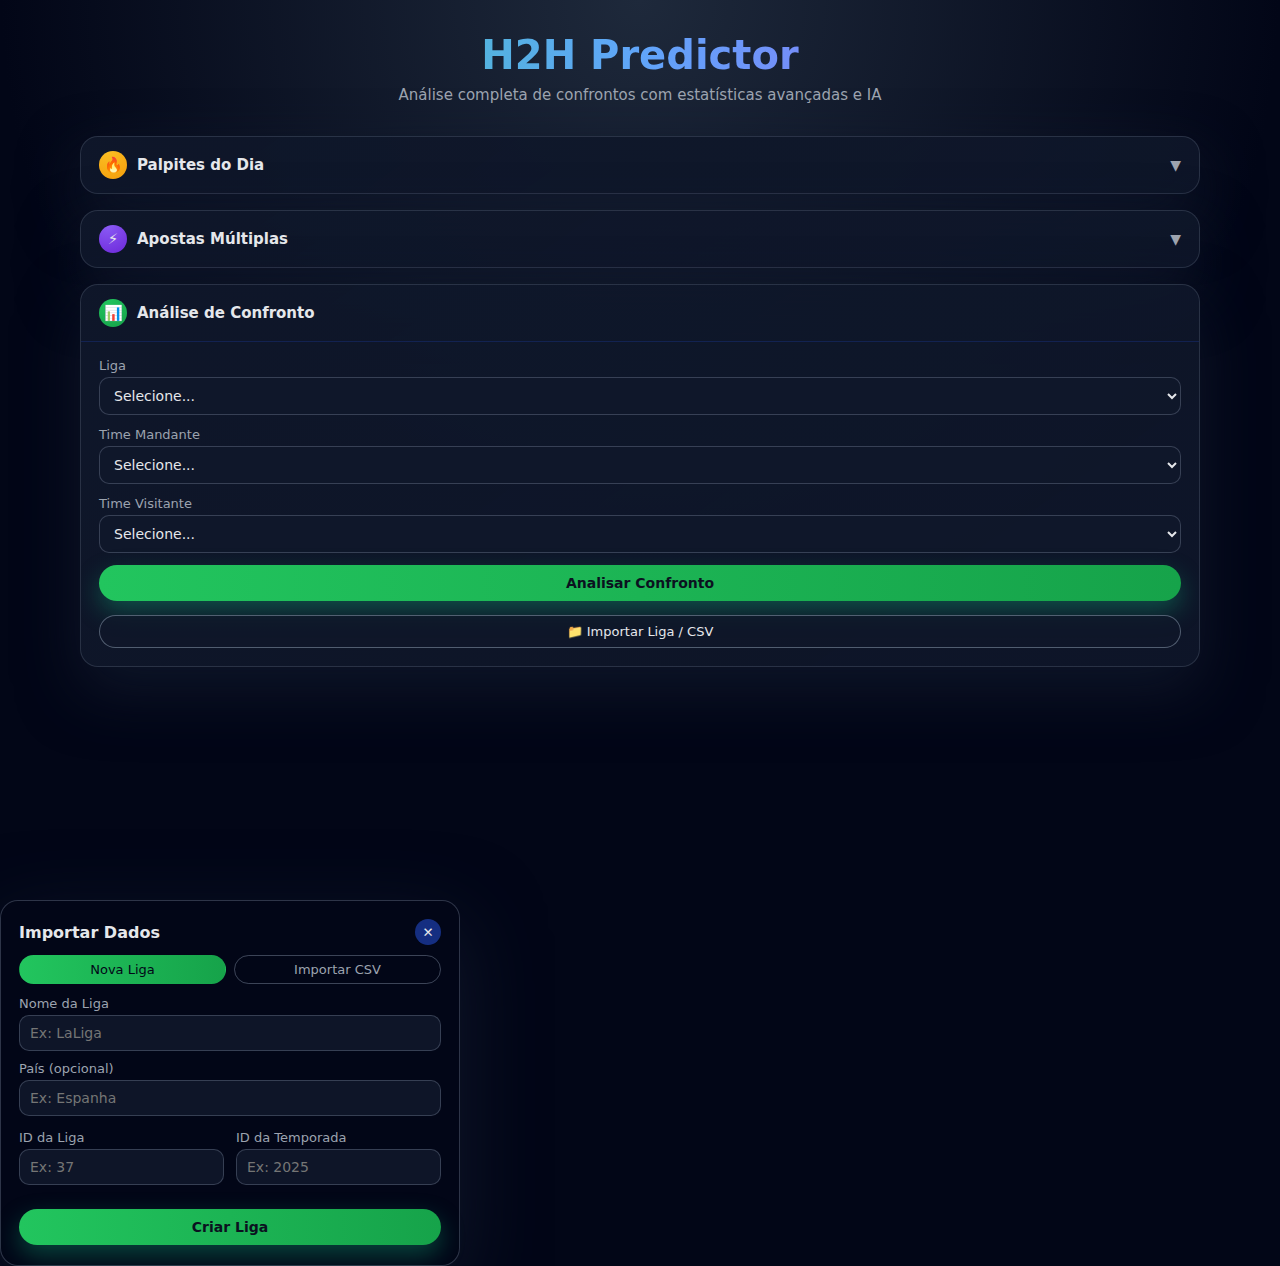
<file: templates/index.html>
<!DOCTYPE html>
<html lang="pt-BR">
<head>
    <meta charset="UTF-8" />
    <meta name="viewport" content="width=device-width, initial-scale=1.0" />
    <title>H2H Predictor</title>

    <link rel="stylesheet" href="/static/css/style.css" />
</head>

<body>
    <div class="page-bg">
        <div class="page-container">

            <!-- HEADER -->
            <header class="header">
                <h1>H2H Predictor</h1>
                <p>Análise completa de confrontos com estatísticas avançadas e IA</p>
            </header>

            <!-- PALPITES -->
            <section class="card collapsible">
                <button class="card-header" onclick="toggleSection('palpites')">
                    <div class="card-header-left">
                        <span class="icon-pill icon-gold">🔥</span>
                        <span class="card-title">Palpites do Dia</span>
                    </div>
                    <span class="arrow">▼</span>
                </button>

                <div id="palpites" class="collapse-content">
                    <div class="card-body">
                        <p class="muted">Os 5 melhores palpites aparecerão aqui.</p>
                    </div>
                </div>
            </section>

            <!-- MULTIPLAS -->
            <section class="card collapsible">
                <button class="card-header" onclick="toggleSection('multiplas')">
                    <div class="card-header-left">
                        <span class="icon-pill icon-purple">⚡</span>
                        <span class="card-title">Apostas Múltiplas</span>
                    </div>
                    <span class="arrow">▼</span>
                </button>

                <div id="multiplas" class="collapse-content">
                    <div class="card-body">
                        <p class="muted">Suas múltiplas sugeridas aparecerão aqui.</p>
                    </div>
                </div>
            </section>

            <!-- ANALISE -->
            <section class="card">
                <button class="card-header no-click">
                    <div class="card-header-left">
                        <span class="icon-pill icon-green">📊</span>
                        <span class="card-title">Análise de Confronto</span>
                    </div>
                </button>

                <div class="card-body">

                    <label class="label">Liga</label>
                    <select id="select-league" class="select-input">
                        <option value="">Selecione...</option>
                    </select>

                    <label class="label">Time Mandante</label>
                    <select id="select-home" class="select-input">
                        <option value="">Selecione...</option>
                    </select>

                    <label class="label">Time Visitante</label>
                    <select id="select-away" class="select-input">
                        <option value="">Selecione...</option>
                    </select>

                    <button class="btn-primary full-width" onclick="analyzeH2H()">
                        Analisar Confronto
                    </button>

                    <button class="btn-secondary full-width" style="margin-top:14px"
                        onclick="openModal()">
                        📁 Importar Liga / CSV
                    </button>
                </div>
            </section>

        </div>
    </div>

    <!-- ======================= MODAL ======================= -->

    <div id="modal-bg" class="modal-bg"></div>

    <div id="modal" class="modal">

        <div class="modal-header">
            <h3>Importar Dados</h3>
            <button class="close-btn" onclick="closeModal()">✕</button>
        </div>

        <div class="modal-tabs">
            <button class="tab active" data-target="nova-liga">Nova Liga</button>
            <button class="tab" data-target="importar-csv">Importar CSV</button>
        </div>

        <!-- NOVA LIGA -->
        <div id="nova-liga" class="modal-content active">
            <label class="label">Nome da Liga</label>
            <input id="nomeLiga" class="input" placeholder="Ex: LaLiga">

            <label class="label">País (opcional)</label>
            <input id="paisLiga" class="input" placeholder="Ex: Espanha">

            <div class="team-select-row">
                <div class="team-box">
                    <label class="label">ID da Liga</label>
                    <input id="idLiga" class="input" placeholder="Ex: 37">
                </div>

                <div class="team-box">
                    <label class="label">ID da Temporada</label>
                    <input id="idSeason" class="input" placeholder="Ex: 2025">
                </div>
            </div>

            <button id="btn-create-league" class="btn-primary full-width">
                Criar Liga
            </button>
        </div>

        <!-- IMPORTAR CSV -->
        <div id="importar-csv" class="modal-content">
            <label class="label">Liga</label>
            <select id="csv-league-select" class="select-input">
                <option value="">Selecione...</option>
            </select>

            <label class="label">Arquivos CSV dos Times</label>
            <input id="input-csv-files" multiple type="file" accept=".csv" class="input">

            <button id="btn-upload-teams" class="btn-primary full-width">
                Importar Times
            </button>
        </div>

    </div>

    <script src="/static/js/main.js"></script>

</body>
</html>
</file>
<file: static/css/style.css>
/* ===================== BASE GLOBAL ===================== */

* {
  margin: 0;
  padding: 0;
  box-sizing: border-box;
  font-family: system-ui, -apple-system, BlinkMacSystemFont, "Inter", sans-serif;
}

body {
  background: radial-gradient(circle at top, #1e293b 0, #020617 45%, #020617 100%);
  color: #e5e7eb;
  min-height: 100vh;
}

/* ===================== LAYOUT GERAL ===================== */

.page-bg {
  min-height: 100vh;
  padding: 32px 16px 40px;
}

.page-container {
  max-width: 1120px;
  margin: 0 auto;
}

/* HEADER / HERO */

.header {
  text-align: center;
  margin-bottom: 32px;
}

.header h1 {
  font-size: 40px;
  font-weight: 800;
  background: linear-gradient(90deg, #34d399, #60a5fa, #a855f7);
  -webkit-background-clip: text;
  color: transparent;
  margin-bottom: 8px;
}

.header p {
  color: #9ca3af;
  font-size: 15px;
}

/* ===================== CARDS ===================== */

.card {
  background: linear-gradient(145deg, rgba(15, 23, 42, 0.96), rgba(15, 23, 42, 0.9));
  border-radius: 18px;
  border: 1px solid rgba(148, 163, 184, 0.2);
  box-shadow: 0 24px 60px rgba(15, 23, 42, 0.9);
  margin-bottom: 16px;
  overflow: hidden;
}

.card-header {
  width: 100%;
  padding: 14px 18px;
  border: none;
  background: transparent;
  color: inherit;
  display: flex;
  align-items: center;
  justify-content: space-between;
  cursor: pointer;
}

.card-header.no-click {
  cursor: default;
}

.card-header-left {
  display: flex;
  align-items: center;
  gap: 10px;
}

.card-title {
  font-size: 15px;
  font-weight: 600;
}

.card-body {
  padding: 16px 18px 18px;
  border-top: 1px solid rgba(30, 64, 175, 0.3);
}

/* ÍCONES */

.icon-pill {
  width: 28px;
  height: 28px;
  border-radius: 999px;
  display: inline-flex;
  align-items: center;
  justify-content: center;
  font-size: 15px;
}

.icon-gold {
  background: radial-gradient(circle at 30% 0, #fbbf24, #f59e0b);
}

.icon-purple {
  background: radial-gradient(circle at 30% 0, #8b5cf6, #6d28d9);
}

.icon-green {
  background: radial-gradient(circle at 30% 0, #22c55e, #16a34a);
}

/* ARROW */

.arrow {
  font-size: 14px;
  color: #9ca3af;
  transition: transform 0.2s ease;
}

.collapsible.open .arrow {
  transform: rotate(180deg);
}

/* CONTEÚDO RECOLHÍVEL */

.collapse-content {
  display: none;
}

.collapse-content.open {
  display: block;
}

/* TEXTO SUAVE */

.muted {
  color: #9ca3af;
  font-size: 14px;
}

/* ===================== FORM / INPUTS ===================== */

.label {
  display: block;
  font-size: 13px;
  color: #9ca3af;
  margin-bottom: 4px;
}

.input,
.select-input {
  width: 100%;
  background: rgba(15, 23, 42, 0.9);
  border-radius: 10px;
  border: 1px solid rgba(148, 163, 184, 0.3);
  padding: 9px 10px;
  color: #e5e7eb;
  font-size: 14px;
  outline: none;
  margin-bottom: 12px;
}

.input:focus,
.select-input:focus {
  border-color: #22c55e;
  box-shadow: 0 0 0 1px rgba(34, 197, 94, 0.3);
}

/* LINHA TIME MANDANTE / VISITANTE */

.team-select-row {
  display: flex;
  flex-wrap: wrap;
  gap: 12px;
  margin-top: 4px;
  margin-bottom: 14px;
}

.team-box {
  flex: 1;
  min-width: 160px;
}

/* BOTÕES */

.btn-primary {
  border: none;
  border-radius: 999px;
  padding: 10px 18px;
  background: linear-gradient(90deg, #22c55e, #16a34a);
  color: #0b1120;
  font-weight: 600;
  font-size: 14px;
  cursor: pointer;
  transition: transform 0.1s ease, box-shadow 0.15s ease, filter 0.15s ease;
  box-shadow: 0 10px 25px rgba(16, 185, 129, 0.35);
}

.btn-primary:hover {
  filter: brightness(1.05);
  transform: translateY(-1px);
}

.btn-secondary {
  border-radius: 999px;
  border: 1px solid rgba(148, 163, 184, 0.5);
  background: rgba(15, 23, 42, 0.7);
  color: #e5e7eb;
  padding: 8px 14px;
  font-size: 13px;
  cursor: pointer;
  display: inline-flex;
  align-items: center;
  gap: 6px;
  transition: background 0.15s ease, border-color 0.15s ease, transform 0.1s ease;
}

.btn-secondary:hover {
  background: rgba(30, 64, 175, 0.6);
  border-color: #60a5fa;
}

.full-width {
  width: 100%;
  justify-content: center;
}

/* ===================== MODAL ===================== */

.modal-bg {
  position: fixed;
  inset: 0;
  background: rgba(15, 23, 42, 0.75);
  display: none;
  justify-content: center;
  align-items: center;
  z-index: 40;
}

.modal-bg.active {
  display: flex;
}

.modal {
  width: 100%;
  max-width: 460px;
  background: #020617;
  border-radius: 18px;
  border: 1px solid rgba(148, 163, 184, 0.3);
  box-shadow: 0 24px 80px rgba(15, 23, 42, 1);
  padding: 18px 18px 20px;
}

.modal-header {
  display: flex;
  justify-content: space-between;
  align-items: center;
  margin-bottom: 10px;
}

.modal-header h3 {
  font-size: 16px;
  font-weight: 600;
}

.close-btn {
  width: 26px;
  height: 26px;
  border-radius: 999px;
  border: none;
  background: rgba(30, 64, 175, 0.7);
  color: #e5e7eb;
  cursor: pointer;
}

/* TABS */

.modal-tabs {
  display: flex;
  gap: 8px;
  margin-bottom: 12px;
}

.tab {
  flex: 1;
  border-radius: 999px;
  border: 1px solid rgba(148, 163, 184, 0.4);
  background: transparent;
  color: #9ca3af;
  font-size: 13px;
  padding: 6px 0;
  cursor: pointer;
}

.tab.active {
  background: linear-gradient(90deg, #22c55e, #16a34a);
  border-color: transparent;
  color: #020617;
}

/* CONTEÚDO */

.modal-content {
  display: none;
}

.modal-content.active {
  display: block;
}

.modal-content .input,
.modal-content .select-input {
  margin-bottom: 10px;
}

/* RESPONSIVO */

@media (max-width: 640px) {
  .header h1 {
    font-size: 32px;
  }

  .card-header,
  .card-body {
    padding: 12px 14px;
  }

  .page-bg {
    padding: 20px 10px 28px;
  }
}
</file>
